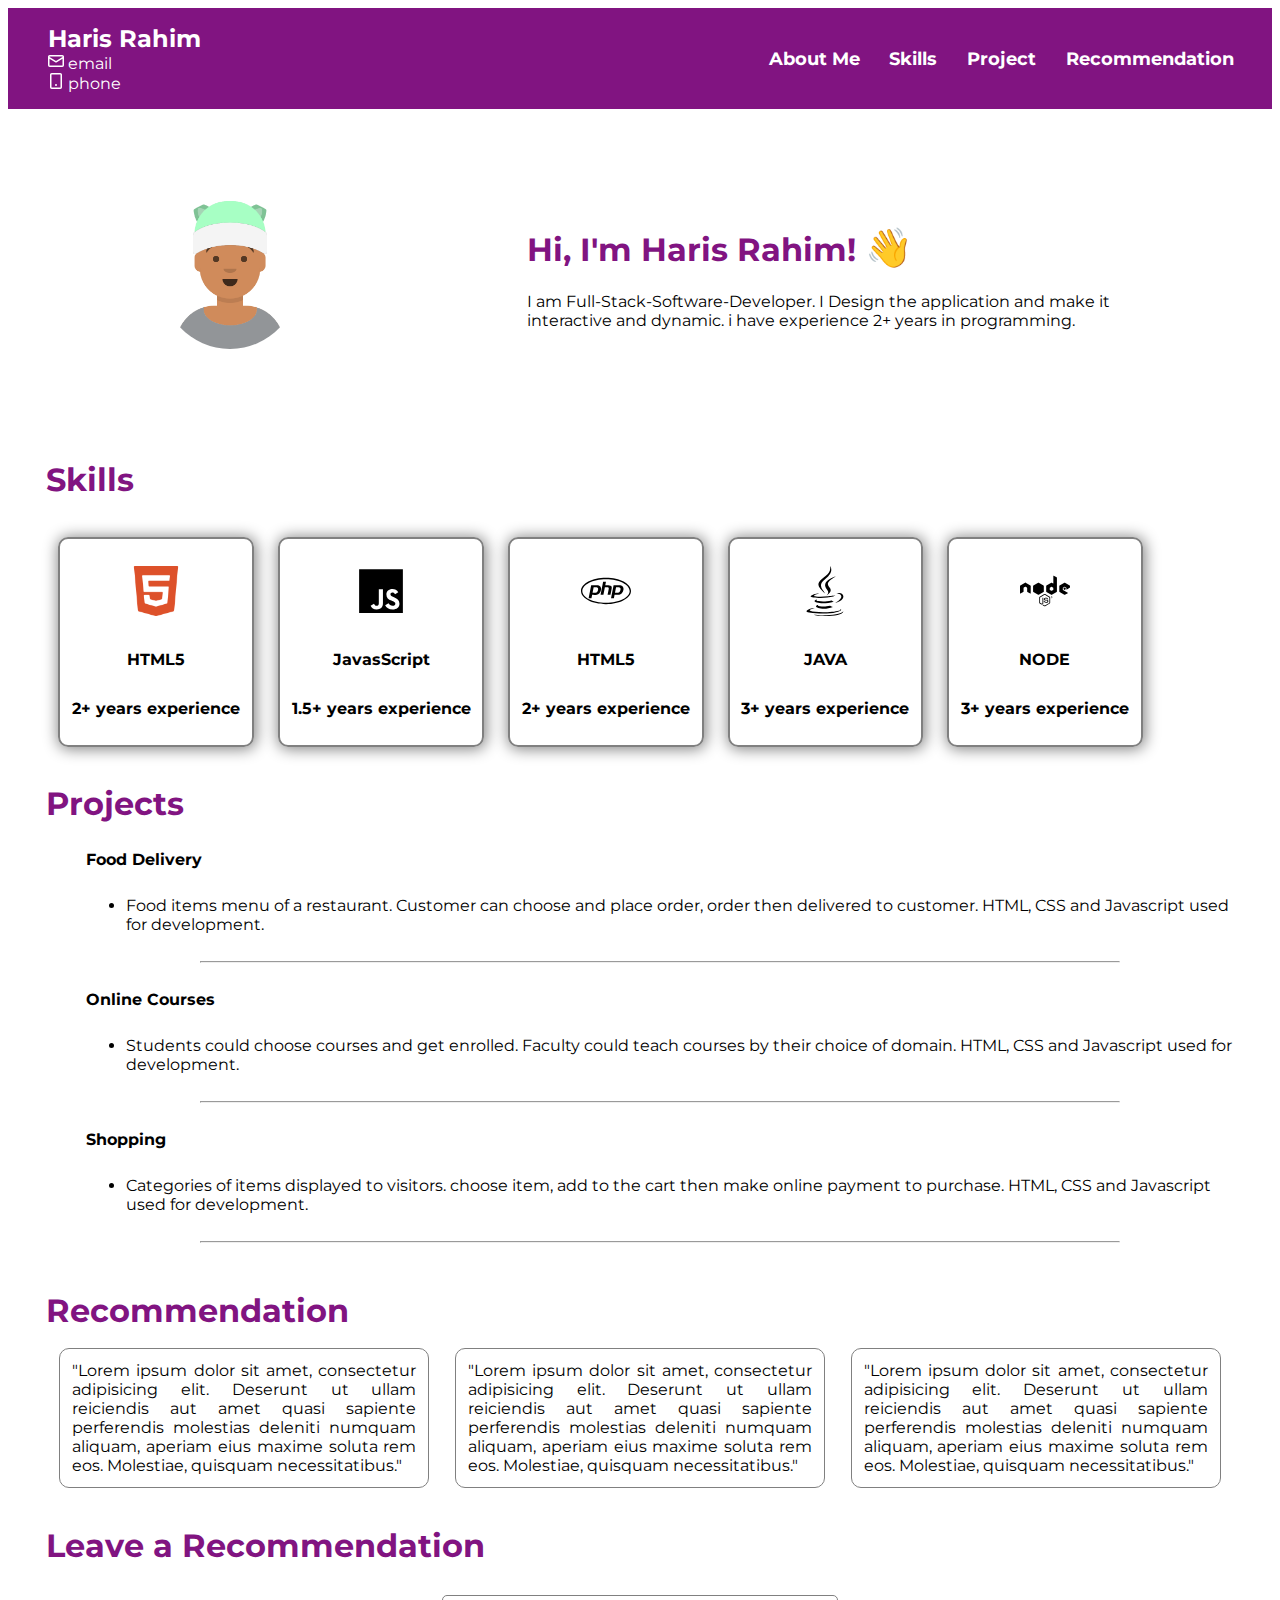
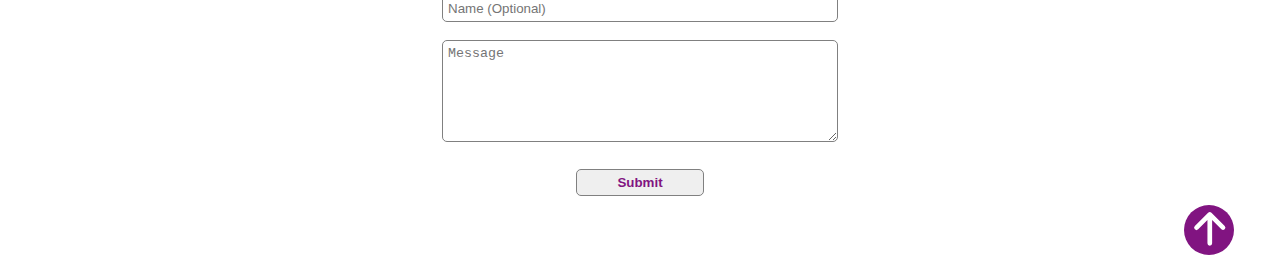
<file: index.html>
<!DOCTYPE html>
<html lang="en">

<head>
    <meta charset="UTF-8">
    <meta name="viewport" content="width=device-width, initial-scale=1.0">
    <title>Portfolio</title>

    <link rel="preconnect" href="https://fonts.googleapis.com">
    <link rel="preconnect" href="https://fonts.gstatic.com" crossorigin>
    <link href="https://fonts.googleapis.com/css2?family=Montserrat:ital,wght@0,100..900;1,100..900&display=swap"
        rel="stylesheet">
    <link rel="stylesheet" href="./styles/style.css">

</head>

<body>
    <header id="home">
        <!-- <section>
            <table>
                <th>Haris Rahim</th>
                <tr>
                    <td>tes1</td>
                    <td>tes1</td>
                </tr>
                <tr>
                    <td>test</td>
                    <td></td>
                </tr>
            </table>
        </section> -->
        <ul>
            <li>Haris Rahim</li>
            <li><svg xmlns="http://www.w3.org/2000/svg" viewBox="0 0 16 16" width="16" height="16">
                    <path
                        d="M1.75 2h12.5c.966 0 1.75.784 1.75 1.75v8.5A1.75 1.75 0 0 1 14.25 14H1.75A1.75 1.75 0 0 1 0 12.25v-8.5C0 2.784.784 2 1.75 2ZM1.5 12.251c0 .138.112.25.25.25h12.5a.25.25 0 0 0 .25-.25V5.809L8.38 9.397a.75.75 0 0 1-.76 0L1.5 5.809v6.442Zm13-8.181v-.32a.25.25 0 0 0-.25-.25H1.75a.25.25 0 0 0-.25.25v.32L8 7.88Z">
                    </path>
                </svg>
                <span>email</span>
            </li>
            <li>
                <svg xmlns="http://www.w3.org/2000/svg" viewBox="0 0 16 16" width="16" height="16">
                    <path
                        d="M3.75 0h8.5C13.216 0 14 .784 14 1.75v12.5A1.75 1.75 0 0 1 12.25 16h-8.5A1.75 1.75 0 0 1 2 14.25V1.75C2 .784 2.784 0 3.75 0ZM3.5 1.75v12.5c0 .138.112.25.25.25h8.5a.25.25 0 0 0 .25-.25V1.75a.25.25 0 0 0-.25-.25h-8.5a.25.25 0 0 0-.25.25ZM8 13a1 1 0 1 1 0-2 1 1 0 0 1 0 2Z">
                    </path>

                </svg>
                <span>phone</span>
            </li>
        </ul>

        <nav>
            <a href="">About Me</a>
            <a href="">Skills</a>
            <a href="">Project</a>
            <a href="">Recommendation</a>
            <a href=""></a>
        </nav>
    </header>
    <div id="demo"></div>
    <div class="WrapBody">
        <div id="div1">
            content test
        </div>

        <section class="about">
            <!-- <div> -->
            <img src="./avataaars.png" alt="Profile Pic">
            <!-- </div> -->
            <div>
                <h1>Hi, I'm Haris Rahim! <span>&#128075;</span></h1>
                <p>
                    I am Full-Stack-Software-Developer. I Design the application and make it interactive and dynamic. i
                    have
                    experience 2+ years in programming.
                </p>
            </div>
        </section>

        <section class="Skills">
            <h1>Skills</h1>
            <div>
                <ul>
                    <li><img src="./html5.png" alt="html5"></li>
                    <li>HTML5</li>
                    <li>2+ years experience</li>
                </ul>
                <ul>
                    <li><img src="./js.svg" alt="html5"></li>
                    <li>JavasScript</li>
                    <li>1.5+ years experience</li>
                </ul>
                <ul>
                    <li><img src="./php.svg" alt="html5"></li>
                    <li>HTML5</li>
                    <li>2+ years experience</li>
                </ul>
                <ul>
                    <li><img src="./java.svg" alt="html5"></li>
                    <li>JAVA</li>
                    <li>3+ years experience</li>
                </ul>
                <ul>
                    <li><img src="./node.svg" alt="html5"></li>
                    <li>NODE</li>
                    <li>3+ years experience</li>
                </ul>
            </div>
        </section>

        <section class="Projects">

            <h1>Projects</h1>
            <ul>
                <li>Food Delivery</li>
                <li>
                    <ul>
                        <li>Food items menu of a restaurant. Customer can choose and place order, order then delivered
                            to customer.
                            HTML, CSS and Javascript used for development.
                        </li>
                    </ul>
                </li>
                <li>
                    <hr>
                </li>
            </ul>
            <ul>
                <li>Online Courses</li>
                <li>
                    <ul>
                        <li>Students could choose courses and get enrolled. Faculty could teach courses by their choice
                            of domain. HTML, CSS and Javascript used for development.
                        </li>
                    </ul>
                </li>
                <li>
                    <hr>
                </li>
            </ul>
            <ul>
                <li>Shopping</li>
                <li>
                    <ul>
                        <li>Categories of items displayed to visitors. choose item, add to the cart then make online
                            payment to purchase.
                            HTML, CSS and Javascript used for development.
                        </li>
                    </ul>
                </li>
                <li>
                    <hr>
                </li>
            </ul>
        </section>

        <section class="Recommendation">
            <h1>Recommendation</h1>
            <div id="RemmItems">
                <p>Lorem ipsum dolor sit amet, consectetur adipisicing elit. Deserunt ut ullam reiciendis aut amet quasi
                    sapiente perferendis molestias deleniti numquam aliquam, aperiam eius maxime soluta rem eos.
                    Molestiae,
                    quisquam necessitatibus.</p>
                <p>Lorem ipsum dolor sit amet, consectetur adipisicing elit. Deserunt ut ullam reiciendis aut amet quasi
                    sapiente perferendis molestias deleniti numquam aliquam, aperiam eius maxime soluta rem eos.
                    Molestiae,
                    quisquam necessitatibus.</p>
                <p>Lorem ipsum dolor sit amet, consectetur adipisicing elit. Deserunt ut ullam reiciendis aut amet quasi
                    sapiente perferendis molestias deleniti numquam aliquam, aperiam eius maxime soluta rem eos.
                    Molestiae,
                    quisquam necessitatibus.</p>
            </div>

        </section>

        <section class="Comments">
            <h1>Leave a Recommendation</h1>

            <ul class="Confirmation" id="Confirmation">
                <li>
                    <svg fill="#000000" width="30px" height="30px" viewBox="0 0 32.31 32.31"
                        xmlns="http://www.w3.org/2000/svg">

                        <g transform="translate(-672.963 -578.359)">

                            <path
                                d="M685.228,601.626h-.075a2.549,2.549,0,0,1-1.826-.855l-4.638-5.232a1,1,0,1,1,1.5-1.326l4.638,5.232a.541.541,0,0,0,.389.182.6.6,0,0,0,.4-.158l12.48-12.48a1,1,0,0,1,1.414,1.414l-12.48,12.48A2.554,2.554,0,0,1,685.228,601.626Z" />

                        </g>

                    </svg>
                </li>
                <li>Thanks for leaving a Recommendation</li>
                <li><button onclick="Hide()">Ok</button></li>
            </ul>

            <!-- <form action="" method=""> -->
            <div>

                <input type="text" name="name" id="name" placeholder="Name (Optional)">
                <textarea name="comment" id="comment" placeholder="Message"></textarea>
                <button onclick="writeRecc()">Submit</button>
            </div>

            <!-- </form> -->

            <a href="#home">
                <svg xmlns="http://www.w3.org/2000/svg" viewBox="0 0 16 16" width="50" height="50">
                    <path
                        d="M3.47 7.78a.75.75 0 0 1 0-1.06l4.25-4.25a.75.75 0 0 1 1.06 0l4.25 4.25a.751.751 0 0 1-.018 1.042.751.751 0 0 1-1.042.018L9 4.81v7.44a.75.75 0 0 1-1.5 0V4.81L4.53 7.78a.75.75 0 0 1-1.06 0Z">
                    </path>
                </svg>
            </a>
        </section>
    </div>
    <script src="./index.js"></script>
</body>

</html>
</file>
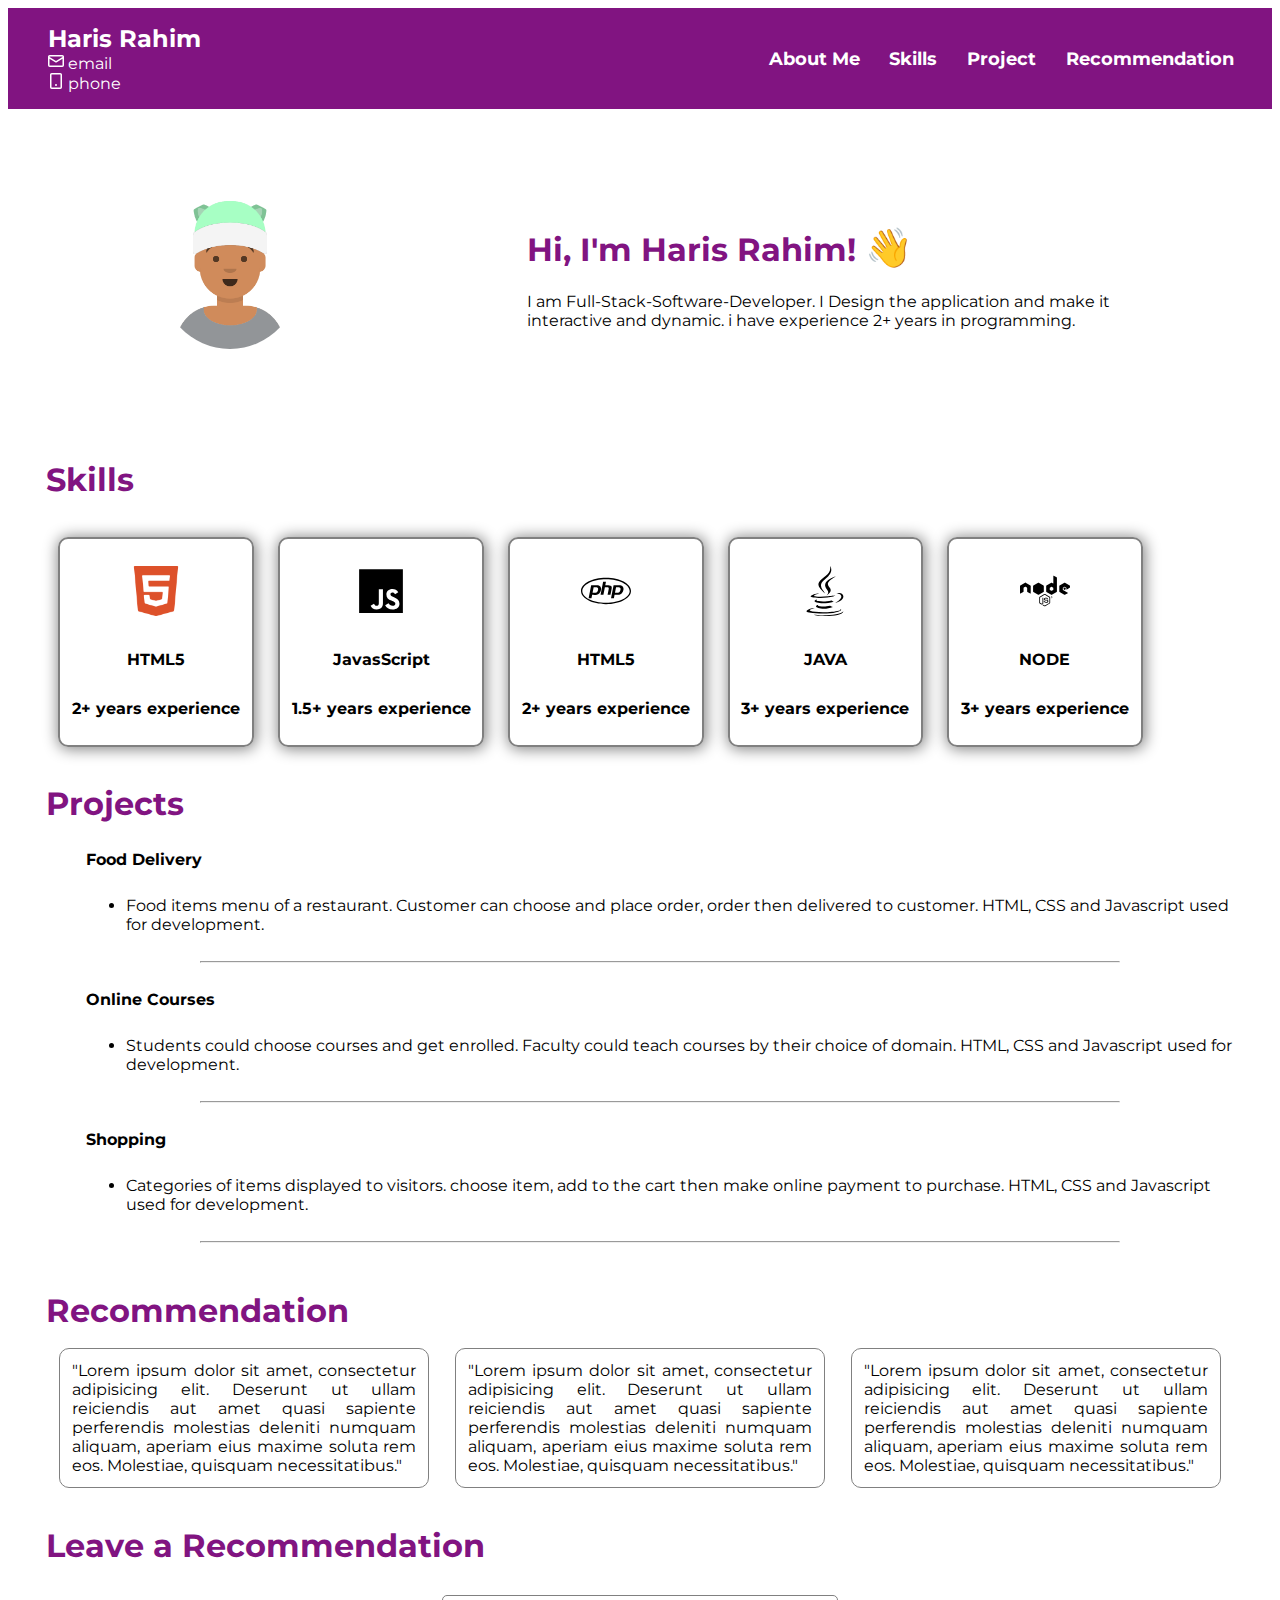
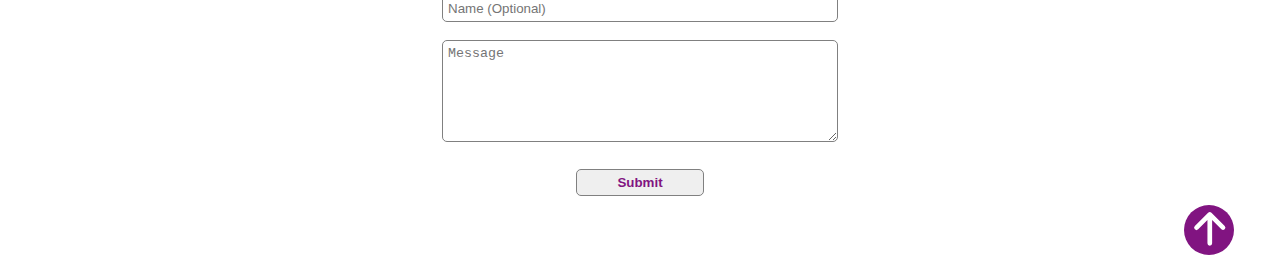
<file: SinglePagePortfolioWebsite.html>
<!DOCTYPE html>
<html lang="en">

<head>
    <meta charset="UTF-8">
    <meta name="viewport" content="width=device-width, initial-scale=1.0">
    <title>Portfolio</title>

    <link rel="preconnect" href="https://fonts.googleapis.com">
    <link rel="preconnect" href="https://fonts.gstatic.com" crossorigin>
    <link href="https://fonts.googleapis.com/css2?family=Montserrat:ital,wght@0,100..900;1,100..900&display=swap"
        rel="stylesheet">
    <link rel="stylesheet" href="./styles/style.css">

</head>

<body>
    <header id="home">
        <!-- <section>
            <table>
                <th>Haris Rahim</th>
                <tr>
                    <td>tes1</td>
                    <td>tes1</td>
                </tr>
                <tr>
                    <td>test</td>
                    <td></td>
                </tr>
            </table>
        </section> -->
        <ul>
            <li>Haris Rahim</li>
            <li><svg xmlns="http://www.w3.org/2000/svg" viewBox="0 0 16 16" width="16" height="16">
                    <path
                        d="M1.75 2h12.5c.966 0 1.75.784 1.75 1.75v8.5A1.75 1.75 0 0 1 14.25 14H1.75A1.75 1.75 0 0 1 0 12.25v-8.5C0 2.784.784 2 1.75 2ZM1.5 12.251c0 .138.112.25.25.25h12.5a.25.25 0 0 0 .25-.25V5.809L8.38 9.397a.75.75 0 0 1-.76 0L1.5 5.809v6.442Zm13-8.181v-.32a.25.25 0 0 0-.25-.25H1.75a.25.25 0 0 0-.25.25v.32L8 7.88Z">
                    </path>
                </svg>
                <span>email</span>
            </li>
            <li>
                <svg xmlns="http://www.w3.org/2000/svg" viewBox="0 0 16 16" width="16" height="16">
                    <path
                        d="M3.75 0h8.5C13.216 0 14 .784 14 1.75v12.5A1.75 1.75 0 0 1 12.25 16h-8.5A1.75 1.75 0 0 1 2 14.25V1.75C2 .784 2.784 0 3.75 0ZM3.5 1.75v12.5c0 .138.112.25.25.25h8.5a.25.25 0 0 0 .25-.25V1.75a.25.25 0 0 0-.25-.25h-8.5a.25.25 0 0 0-.25.25ZM8 13a1 1 0 1 1 0-2 1 1 0 0 1 0 2Z">
                    </path>

                </svg>
                <span>phone</span>
            </li>
        </ul>

        <nav>
            <a href="">About Me</a>
            <a href="">Skills</a>
            <a href="">Project</a>
            <a href="">Recommendation</a>
            <a href=""></a>
        </nav>
    </header>
    <div id="demo"></div>
    <div class="WrapBody">
        <div id="div1">
            content test
        </div>

        <section class="about">
            <!-- <div> -->
            <img src="./avataaars.png" alt="Profile Pic">
            <!-- </div> -->
            <div>
                <h1>Hi, I'm Haris Rahim! <span>&#128075;</span></h1>
                <p>
                    I am Full-Stack-Software-Developer. I Design the application and make it interactive and dynamic. i
                    have
                    experience 2+ years in programming.
                </p>
            </div>
        </section>

        <section class="Skills">
            <h1>Skills</h1>
            <div>
                <ul>
                    <li><img src="./html5.png" alt="html5"></li>
                    <li>HTML5</li>
                    <li>2+ years experience</li>
                </ul>
                <ul>
                    <li><img src="./js.svg" alt="html5"></li>
                    <li>JavasScript</li>
                    <li>1.5+ years experience</li>
                </ul>
                <ul>
                    <li><img src="./php.svg" alt="html5"></li>
                    <li>HTML5</li>
                    <li>2+ years experience</li>
                </ul>
                <ul>
                    <li><img src="./java.svg" alt="html5"></li>
                    <li>JAVA</li>
                    <li>3+ years experience</li>
                </ul>
                <ul>
                    <li><img src="./node.svg" alt="html5"></li>
                    <li>NODE</li>
                    <li>3+ years experience</li>
                </ul>
            </div>
        </section>

        <section class="Projects">

            <h1>Projects</h1>
            <ul>
                <li>Food Delivery</li>
                <li>
                    <ul>
                        <li>Food items menu of a restaurant. Customer can choose and place order, order then delivered
                            to customer.
                            HTML, CSS and Javascript used for development.
                        </li>
                    </ul>
                </li>
                <li>
                    <hr>
                </li>
            </ul>
            <ul>
                <li>Online Courses</li>
                <li>
                    <ul>
                        <li>Students could choose courses and get enrolled. Faculty could teach courses by their choice
                            of domain. HTML, CSS and Javascript used for development.
                        </li>
                    </ul>
                </li>
                <li>
                    <hr>
                </li>
            </ul>
            <ul>
                <li>Shopping</li>
                <li>
                    <ul>
                        <li>Categories of items displayed to visitors. choose item, add to the cart then make online
                            payment to purchase.
                            HTML, CSS and Javascript used for development.
                        </li>
                    </ul>
                </li>
                <li>
                    <hr>
                </li>
            </ul>
        </section>

        <section class="Recommendation">
            <h1>Recommendation</h1>
            <div id="RemmItems">
                <p>Lorem ipsum dolor sit amet, consectetur adipisicing elit. Deserunt ut ullam reiciendis aut amet quasi
                    sapiente perferendis molestias deleniti numquam aliquam, aperiam eius maxime soluta rem eos.
                    Molestiae,
                    quisquam necessitatibus.</p>
                <p>Lorem ipsum dolor sit amet, consectetur adipisicing elit. Deserunt ut ullam reiciendis aut amet quasi
                    sapiente perferendis molestias deleniti numquam aliquam, aperiam eius maxime soluta rem eos.
                    Molestiae,
                    quisquam necessitatibus.</p>
                <p>Lorem ipsum dolor sit amet, consectetur adipisicing elit. Deserunt ut ullam reiciendis aut amet quasi
                    sapiente perferendis molestias deleniti numquam aliquam, aperiam eius maxime soluta rem eos.
                    Molestiae,
                    quisquam necessitatibus.</p>
            </div>

        </section>

        <section class="Comments">
            <h1>Leave a Recommendation</h1>

            <ul class="Confirmation" id="Confirmation">
                <li>
                    <svg fill="#000000" width="30px" height="30px" viewBox="0 0 32.31 32.31"
                        xmlns="http://www.w3.org/2000/svg">

                        <g transform="translate(-672.963 -578.359)">

                            <path
                                d="M685.228,601.626h-.075a2.549,2.549,0,0,1-1.826-.855l-4.638-5.232a1,1,0,1,1,1.5-1.326l4.638,5.232a.541.541,0,0,0,.389.182.6.6,0,0,0,.4-.158l12.48-12.48a1,1,0,0,1,1.414,1.414l-12.48,12.48A2.554,2.554,0,0,1,685.228,601.626Z" />

                        </g>

                    </svg>
                </li>
                <li>Thanks for leaving a Recommendation</li>
                <li><button onclick="Hide()">Ok</button></li>
            </ul>

            <!-- <form action="" method=""> -->
            <div>

                <input type="text" name="name" id="name" placeholder="Name (Optional)">
                <textarea name="comment" id="comment" placeholder="Message"></textarea>
                <button onclick="writeRecc()">Submit</button>
            </div>

            <!-- </form> -->

            <a href="#home">
                <svg xmlns="http://www.w3.org/2000/svg" viewBox="0 0 16 16" width="50" height="50">
                    <path
                        d="M3.47 7.78a.75.75 0 0 1 0-1.06l4.25-4.25a.75.75 0 0 1 1.06 0l4.25 4.25a.751.751 0 0 1-.018 1.042.751.751 0 0 1-1.042.018L9 4.81v7.44a.75.75 0 0 1-1.5 0V4.81L4.53 7.78a.75.75 0 0 1-1.06 0Z">
                    </path>
                </svg>
            </a>
        </section>
    </div>
    <script src="./index.js"></script>
</body>

</html>
</file>
<file: styles/style.css>
body {
  height: 100%;
  font-family: "Montserrat", sans-serif;
}

h1 {
  color: rgb(129, 20, 129);
}

header {
  display: flex;
  justify-content: space-between;
  background-color: rgb(129, 20, 129);
}
header ul {
  list-style-type: none;
  color: white;
}
header ul li:first-child {
  font-weight: bold;
  font-size: x-large;
}
header ul svg {
  fill: white;
}
header nav {
  align-self: center;
}
header nav a {
  text-decoration: none;
  color: white;
  font-weight: bold;
  font-size: large;
  margin: 1vw;
}
header nav a:hover {
  text-decoration: underline;
}

div.WrapBody {
  padding-inline: 3vw;
}

#div1 {
  border: 1px solid blue;
  width: 50vw;
  height: 50vh;
  display: none;
}

section.about {
  display: flex;
  justify-content: space-around;
  align-items: center;
  padding-block: 10vh;
}
section.about div {
  width: 50%;
}
section.about img {
  height: 150px;
  border-radius: 50%;
}
section.about h1 span {
  font-size: larger;
}

section.Projects ul {
  list-style-type: none;
}
section.Projects ul li {
  margin-block: 3vh;
  font-weight: bold;
}
section.Projects ul li li {
  list-style-type: disc;
  font-weight: normal;
}
section.Projects ul hr {
  width: 80%;
}

section.Recommendation {
  display: grid;
  grid-template-rows: 2;
}
section.Recommendation h1 {
  margin-bottom: 1px;
}
section.Recommendation div {
  margin-top: 1px;
  display: flex;
  flex-wrap: wrap;
  flex-direction: row;
}
section.Recommendation div p {
  flex: 1;
  border: 1px solid grey;
  border-radius: 10px;
  margin-inline: 1vw;
  text-align: justify;
  padding: 1%;
}
section.Recommendation div p::before,
section.Recommendation div p::after {
  content: '"';
}

section.Skills div {
  display: flex;
}
section.Skills div ul {
  border: 2px solid grey;
  border-radius: 10px;
  box-shadow: 1px 1px 15px 1px grey;
  list-style-type: none;
  padding: 1%;
  display: flex;
  flex-direction: column;
  align-items: center;
  margin-inline: 1%;
}
section.Skills div ul li {
  font-weight: bold;
  margin-block: 15px;
}
section.Skills div ul li img {
  width: 50px;
  height: 50px;
  margin: 0%;
}
section.Skills div ul li:first-child {
  padding: 0%;
}

section.Comments {
  display: flex;
  flex-direction: column;
}
section.Comments ul.Confirmation {
  display: none;
  flex-direction: column;
  align-items: center;
  border: 1px solid purple;
  border-radius: 20px;
  width: 25vw;
  padding: 0%;
  background-color: rgb(242, 177, 242);
  position: fixed;
  top: 25vh;
  left: 35vw;
}
section.Comments ul.Confirmation li {
  font-weight: bold;
  list-style-type: none;
  margin-block: 10px;
}
section.Comments ul.Confirmation li svg {
  border: 1px solid black;
  border-radius: 15px;
}
section.Comments ul.Confirmation li button {
  padding-block: 10px;
  padding-inline: 50px;
  border-radius: 5px;
  font-weight: bold;
  font-size: large;
  border: 1px solid rgb(129, 20, 129);
  color: rgb(129, 20, 129);
}
section.Comments div {
  display: flex;
  flex-direction: column;
  align-items: center;
}
section.Comments div * {
  border: 1px solid gray;
  border-radius: 5px;
  width: 30vw;
  margin-block: 1vh;
  padding: 5px;
}
section.Comments div textarea {
  height: 10vh;
}
section.Comments div textarea:focus,
section.Comments div input:focus {
  outline: none;
}
section.Comments div button {
  width: 10vw;
  color: rgb(129, 20, 129);
  font-weight: bold;
  margin-top: 2vh;
}
section.Comments a {
  align-self: flex-end;
}
section.Comments a svg {
  border-radius: 25px;
  background-color: rgb(129, 20, 129);
  fill: white;
}/*# sourceMappingURL=style.css.map */
</file>
